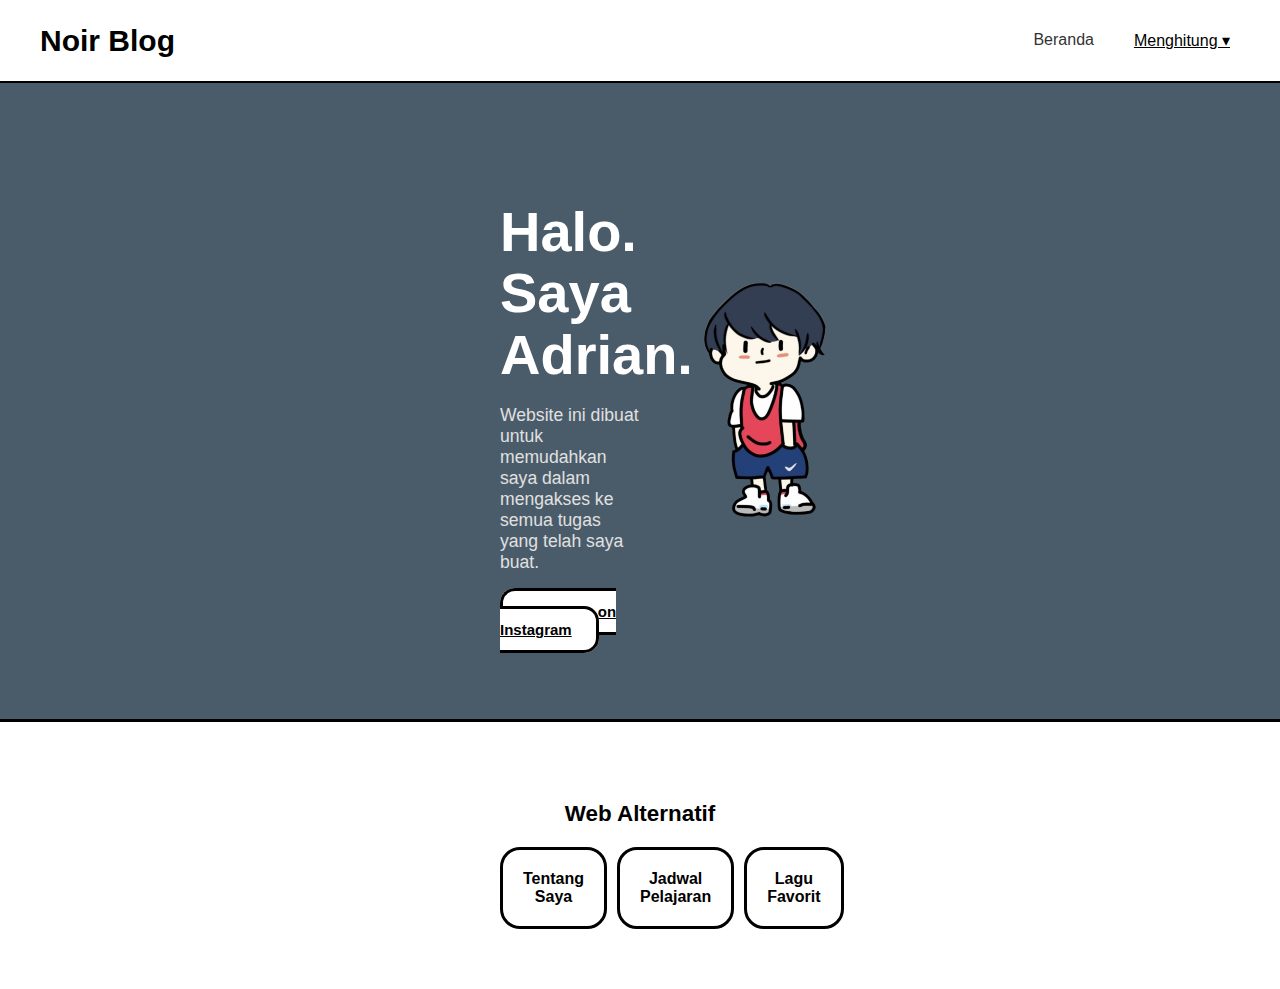
<file: index.html>
<!DOCTYPE html>
<html lang="en">
<head>
    <meta charset="UTF-8">
    <meta name="viewport" content="width=device-width, initial-scale=1.0">
    <title>Noir Blog</title>
    <link rel="stylesheet" href="NoirBlogStyle.css">
</head>
<body>
    <header>
        <nav class="navbar">
            <a class="logo">Noir Blog</a>
                <ul>
                    <li><a href="noir blog.html">Beranda</a></li>
                    <div class="dropdown">
                        <a href="#">Menghitung ▾</a>
                        <div class="dropdown-content">
                        <a href="luas persegi.html">Luas</a>
                        <a href="volume balok.html">Volume</a>
                </ul>
        </nav>
    </header>

    <!-- Introduce -->
    <section class="hero">
        <div class="text-content">
            <h1>Halo.<br>Saya Adrian.</h1>
            <p>Website ini dibuat untuk memudahkan saya dalam mengakses ke semua tugas yang telah saya buat.</p>
            <a href="https://www.instagram.com/itsnoir._?igsh=eWFxaTRmbWZxcGc4" class="btn-primary">Close me on Instagram</a> </button>
        </div>
        <div class="image-content">
            <img src="noiree.png" alt="Maskot Saya">
        </div>
    </section>

    <!-- links -->
    <section class="quick-links">
        <h2>Web Alternatif</h2>
            <div class="links">
                <a href="about adrian.html" class="link-box">Tentang Saya</a>
                <a href="jadwall.html" class="link-box">Jadwal Pelajaran</a>
                <a href="Flower - Johnny Stimson.html" class="link-box">Lagu Favorit</a>
            </div>
    </section>
</body>
</html>
</file>
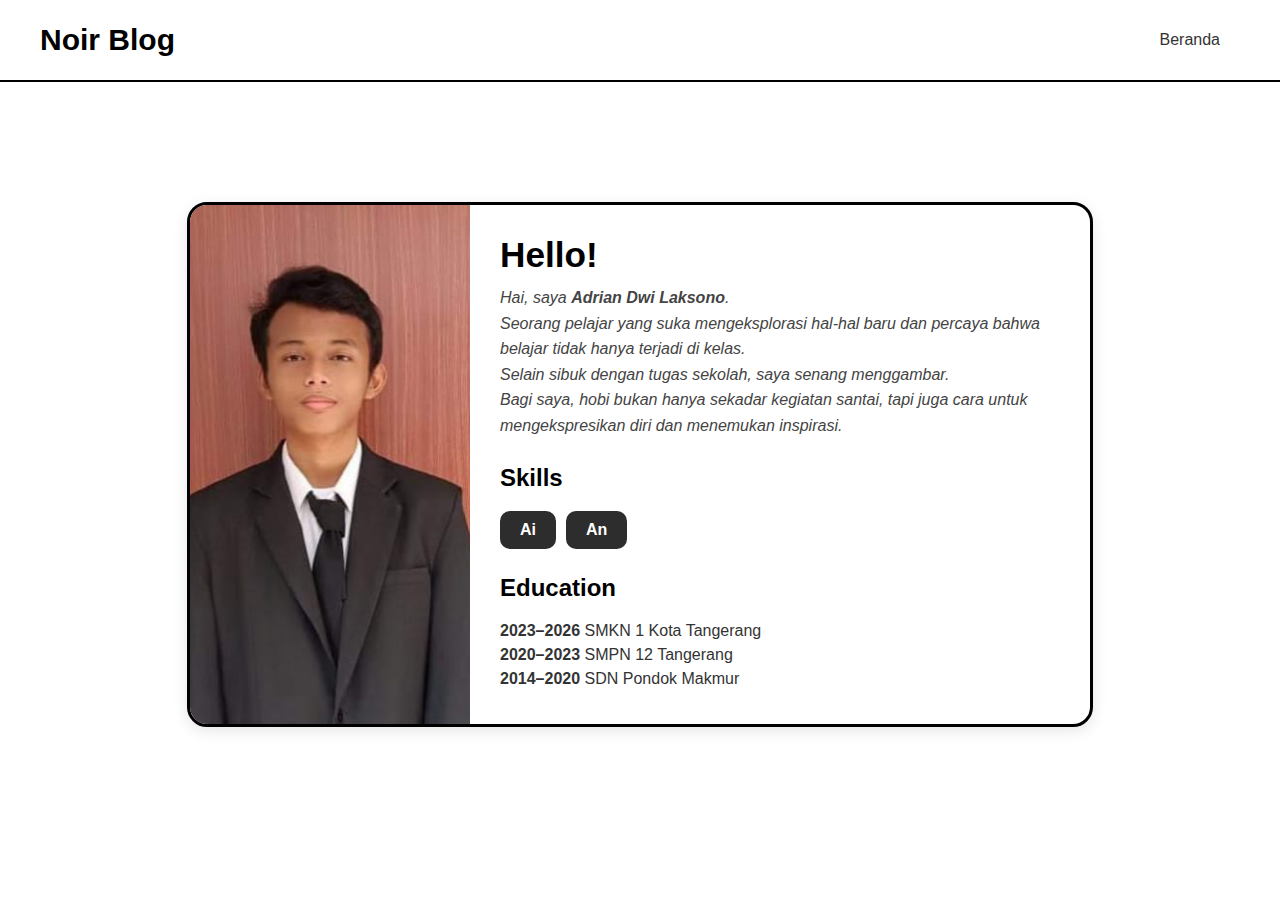
<file: about adrian.html>
<!DOCTYPE html>
<html lang="en">
<head>
    <meta charset="UTF-8">
    <meta name="viewport" content="width=device-width, initial-scale=1.0">
    <title>Noir Blog</title>
    <link rel="stylesheet" href="about me.css">
</head>
<body>
    <header>
        <nav class="navbar">
            <a class="logo">Noir Blog</a>
                <ul>
                    <li><a href="index.html">Beranda</a></li>
                </ul>
        </nav>
    </header>
    <sectiom>
        <div class="container">
            <!-- Foto Profil -->
            <div class="photo">
                <img src="fotonoir.jpg" alt="Foto Adrian" />
            </div>
            <!-- Konten -->
            <div class="content">
                <h1>Hello!</h1>
                    <p class="intro"> Hai, saya <b>Adrian Dwi Laksono</b>.<br>Seorang pelajar yang suka mengeksplorasi hal-hal baru dan percaya bahwa belajar tidak hanya terjadi di kelas.<br>Selain sibuk dengan tugas sekolah, saya senang menggambar.<br>Bagi saya, hobi bukan hanya sekadar kegiatan santai, tapi juga cara untuk mengekspresikan diri dan menemukan inspirasi.</p>
                <h2>Skills</h2>
                <div class="skills">
                    <div class="skill-box">Ai</div>
                    <div class="skill-box">An</div>
            </div>
                <h2>Education</h2>
            <div class="education">
                <p><span class="year">2023–2026</span> SMKN 1 Kota Tangerang</p>
                <p><span class="year">2020–2023</span> SMPN 12 Tangerang</p>
                <p><span class="year">2014–2020</span> SDN Pondok Makmur</p>
            </div>
        </div>
    </sectiom>
</body>

</html>
</file>
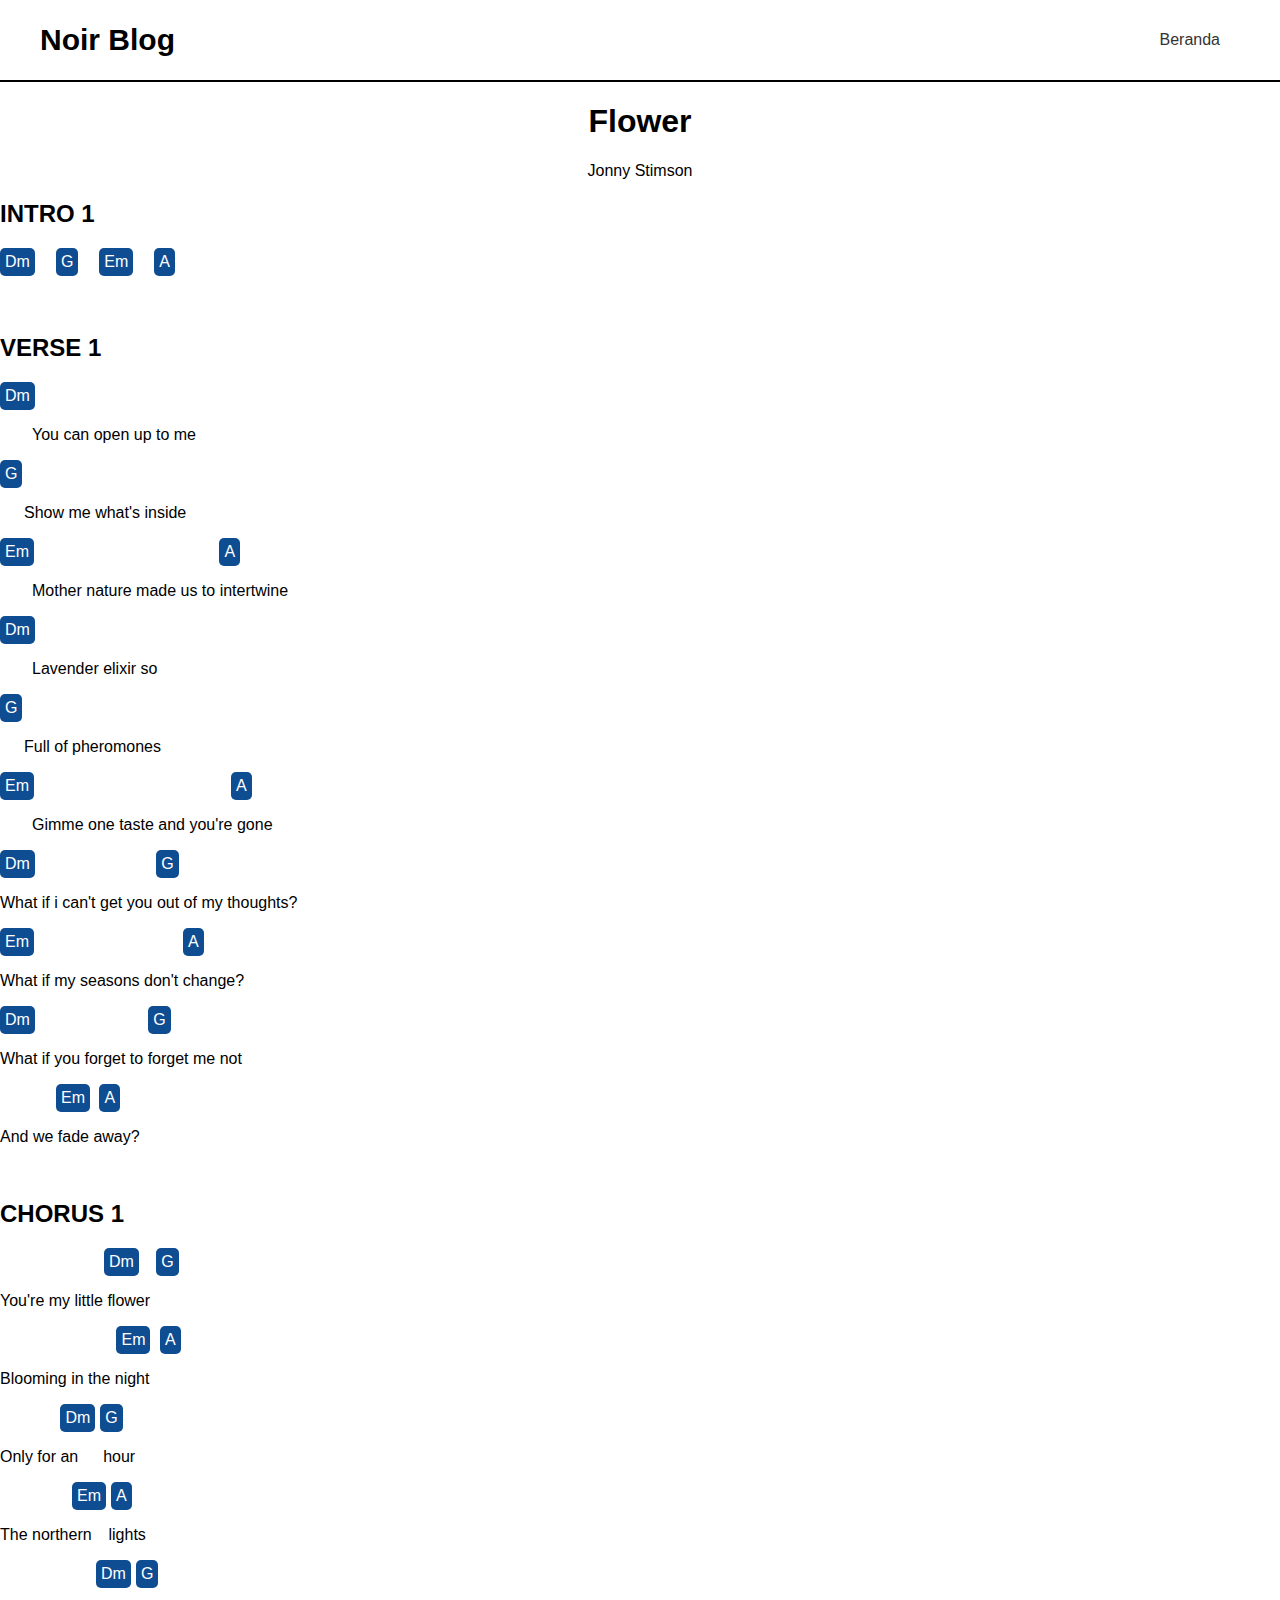
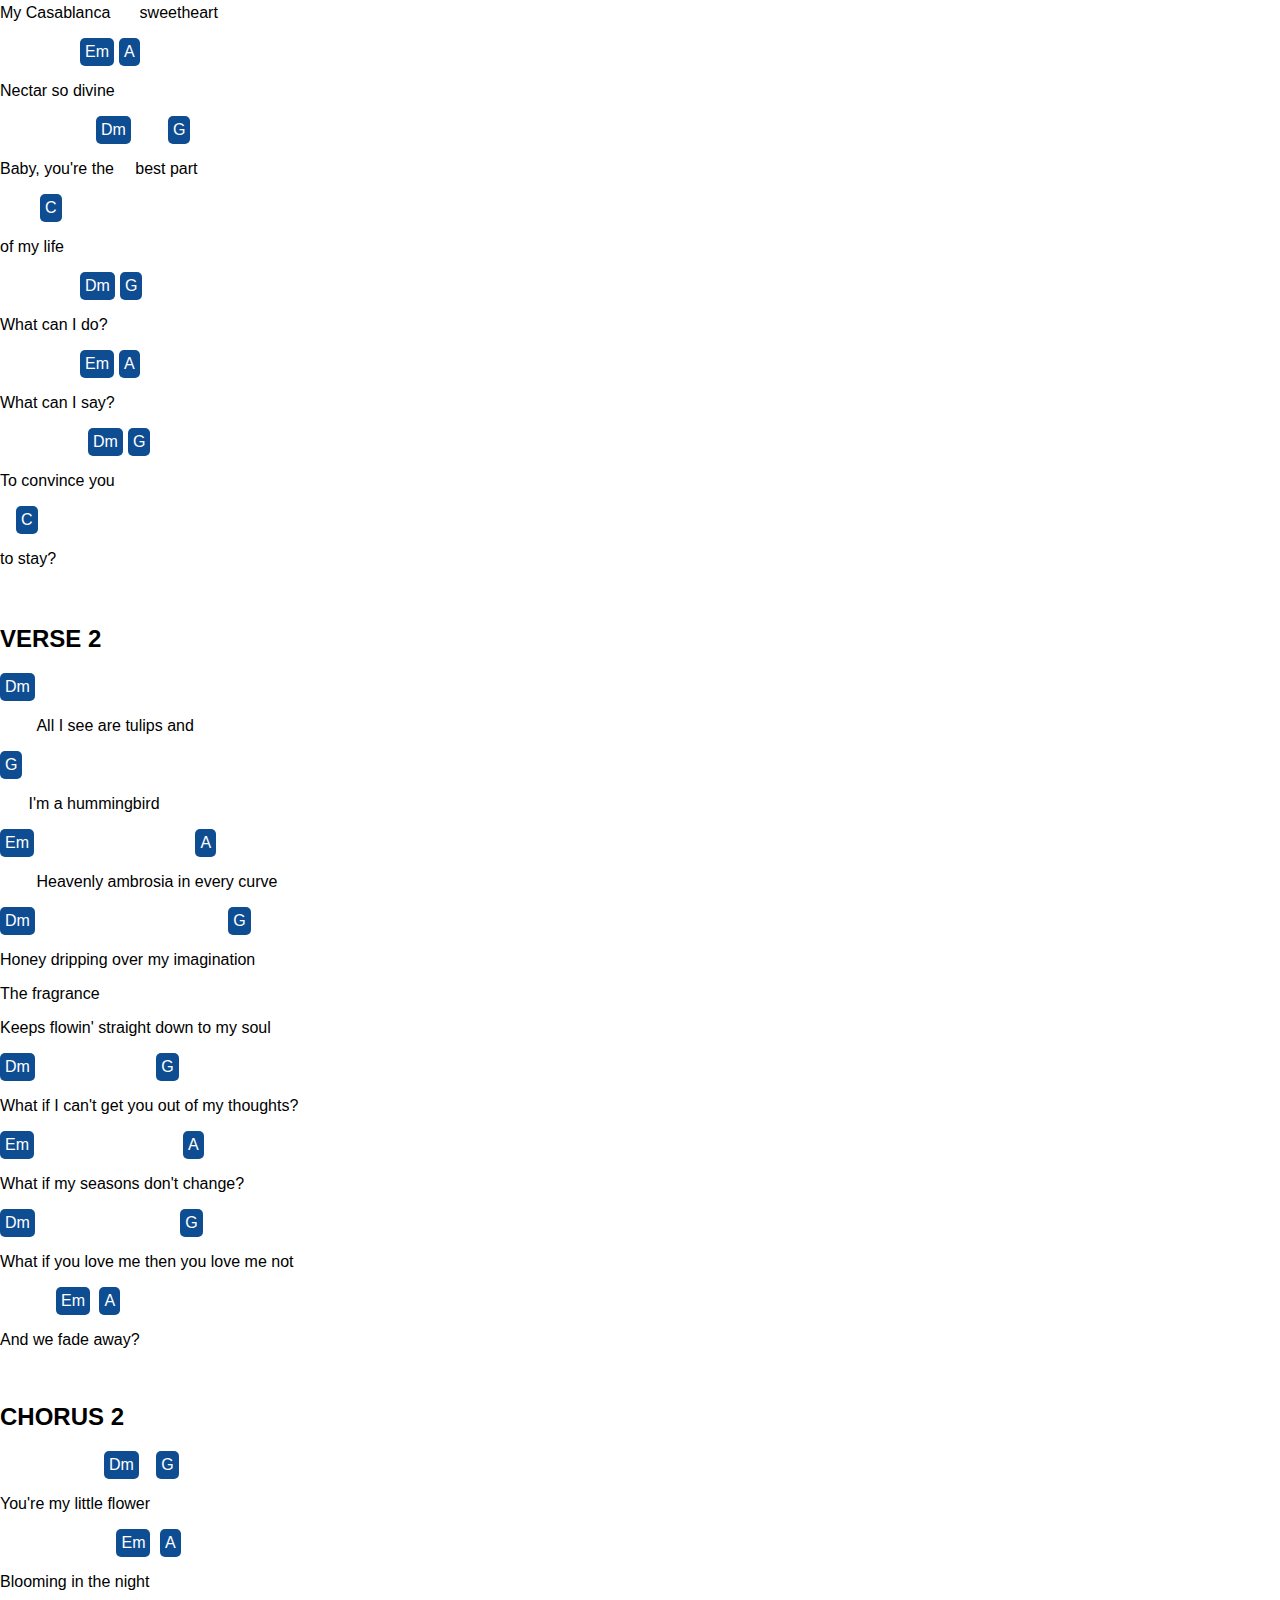
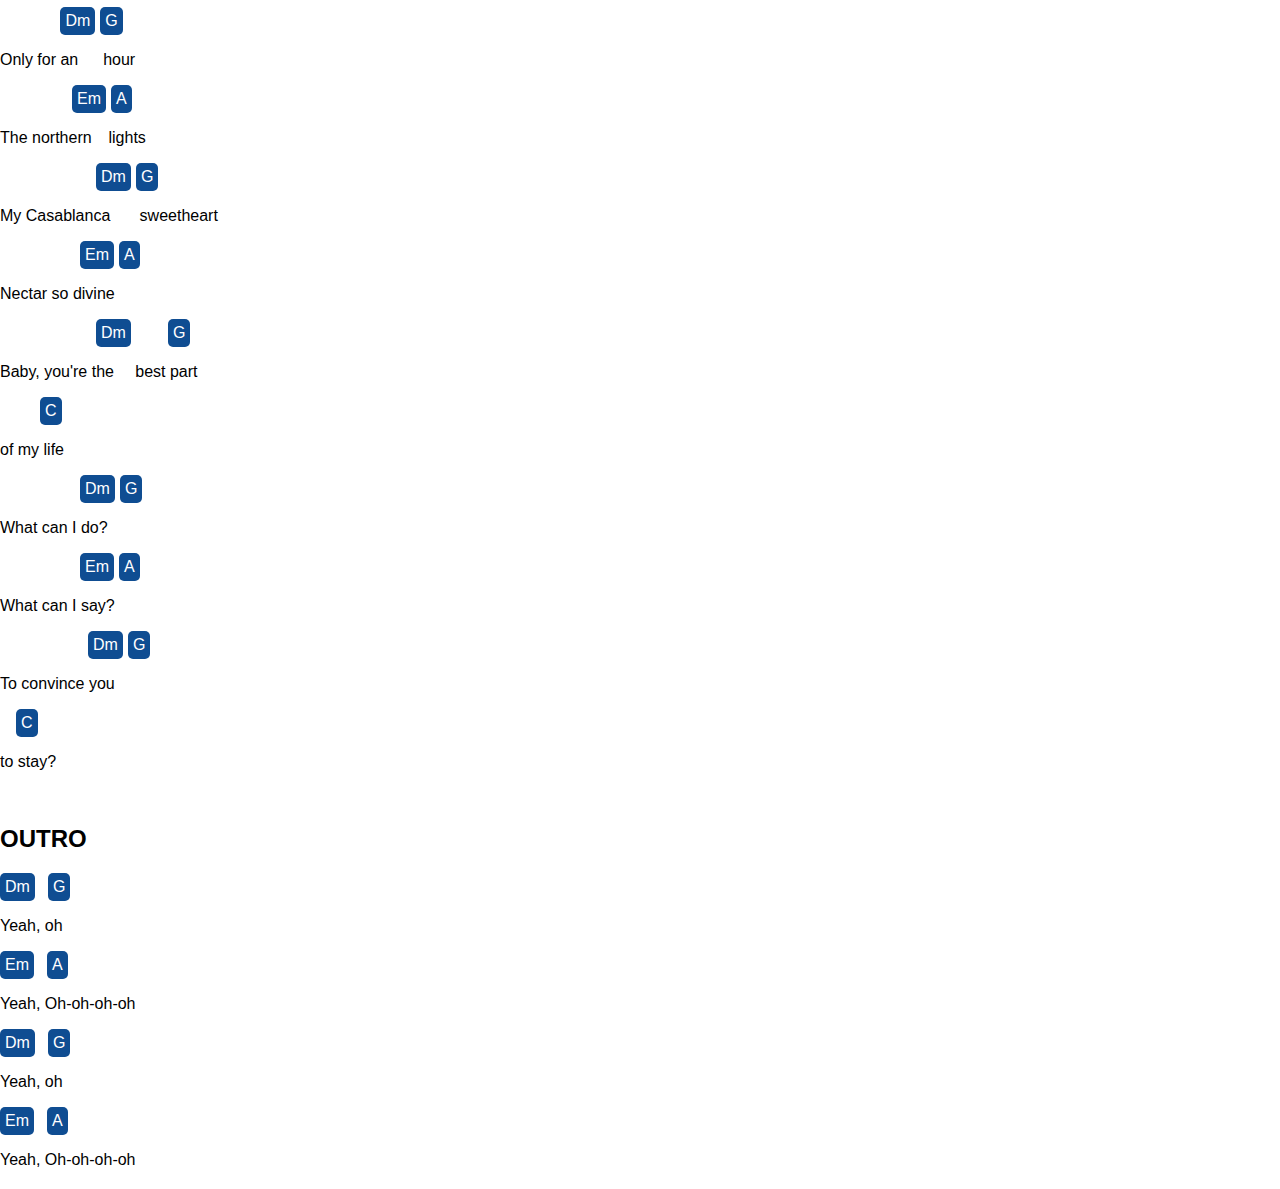
<file: Flower - Johnny Stimson.html>
<!DOCTYPE html>
<html lang="en">
<head>
    <meta charset="UTF-8">
    <meta name="viewport" content="width=device-width, initial-scale=1.0">
    <title>Song Lyrics</title>
    <link rel="stylesheet" href="lagu.css">
</head>
<body>
    <header>
        <nav class="navbar">
            <a class="logo">Noir Blog</a>
                <ul>
                    <li><a href="index.html">Beranda</a></li>
                </ul>
        </nav>
    </header>
    <section class="border">
    <div class="section"><h1><center>Flower</center></h1></div>
    <div class="section"><class="section"><p><center>Jonny Stimson</center><p></div>
    
    <div class="section">
        <span class="part"><h2>INTRO 1</h2></span>
        <div>
            <span class="chord">Dm</span>&ensp;&ensp;<span class="chord">G</span>&ensp;&ensp;<span class="chord">Em</span>&ensp;&ensp;<span class="chord">A</span>
           
        </div>
    </div>

    <br>
    <div class="section">
        <span class="part"><h2>VERSE 1</h2>

        <p><span class="chord">Dm</span></p>
        <p>&ensp;&ensp;&ensp;&ensp;You can open up to me</p>

        <p><span class="chord">G</span></p>
        <p>&ensp;&ensp;&ensp;Show me what's inside</p>

        <p><span class="chord">Em</span>&ensp;&ensp;&ensp;&ensp;&ensp;&ensp;&ensp;&ensp;&ensp;&ensp;&ensp;&ensp;&ensp;&ensp;&ensp;&ensp;&ensp;&ensp;&ensp;&ensp;&ensp;&ensp;&nbsp;<span class="chord">A</span></p>
        <p>&ensp;&ensp;&ensp;&ensp;Mother nature made us to intertwine</p>

        <p><span class="chord">Dm</span></p>
        <p>&ensp;&ensp;&ensp;&ensp;Lavender elixir so</p>

        <p><span class="chord">G</span></p>
        <p>&ensp;&ensp;&ensp;Full of pheromones</p>

        <p><span class="chord">Em</span>&ensp;&ensp;&ensp;&ensp;&ensp;&ensp;&ensp;&ensp;&ensp;&ensp;&ensp;&ensp;&ensp;&ensp;&ensp;&ensp;&ensp;&ensp;&ensp;&ensp;&ensp;&ensp;&ensp;&ensp;<span class="chord">A</span></p>
        <p>&ensp;&ensp;&ensp;&ensp;Gimme one taste and you're gone</p>

        <p><span class="chord">Dm</span>&ensp;&ensp;&ensp;&ensp;&ensp;&ensp;&ensp;&ensp;&ensp;&ensp;&ensp;&ensp;&ensp;&ensp;&nbsp;<span class="chord">G</span></p>
        <p>What if i can't get you out of my thoughts?</p>


        <p><span class="chord">Em</span>&ensp;&ensp;&ensp;&ensp;&ensp;&ensp;&ensp;&ensp;&ensp;&ensp;&ensp;&ensp;&ensp;&ensp;&ensp;&ensp;&ensp;&ensp;<span class="chord">A</span></p>
        <p>What if my seasons don't change?</p>

        <p><span class="chord">Dm</span>&ensp;&ensp;&ensp;&ensp;&ensp;&ensp;&ensp;&ensp;&ensp;&ensp;&ensp;&ensp;&ensp;&nbsp;<span class="chord">G</span></p>
        <p>What if you forget to forget me not</p>

        <p>&ensp;&ensp;&ensp;&ensp;&ensp;&ensp;&ensp;<span class="chord">Em</span>&nbsp;<span class="chord">A</span></p>
        <p>And we fade away?</p></span>
    </br>
    </div>

    <div class="section">
        <span class="part"><h2>CHORUS 1</h2>

        <p>&ensp;&ensp;&ensp;&ensp;&ensp;&ensp;&ensp;&ensp;&ensp;&ensp;&ensp;&ensp;&ensp;<span class="chord">Dm</span>&ensp;&nbsp;<span class="chord">G</span></p>
        <p>You're my little flower</p>

        <p>&ensp;&ensp;&ensp;&ensp;&ensp;&ensp;&ensp;&ensp;&ensp;&ensp;&ensp;&ensp;&ensp;&ensp;&nbsp;<span class="chord">Em</span>&nbsp;<span class="chord">A</span></p>
        <p>Blooming in the night</p>

        <p>&ensp;&ensp;&ensp;&ensp;&ensp;&ensp;&ensp;&nbsp;<span class="chord">Dm</span><span class="chord">G</span></p>
        <p>Only for an &ensp;&ensp; hour</p>

        <p>&ensp;&ensp;&ensp;&ensp;&ensp;&ensp;&ensp;&ensp;&ensp;<span class="chord">Em</span><span class="chord">A</span></p>
        <p>The northern &ensp; lights</p>

        <p>&ensp;&ensp;&ensp;&ensp;&ensp;&ensp;&ensp;&ensp;&ensp;&ensp;&ensp;&ensp;<span class="chord">Dm</span><span class="chord">G</span></p>
        <p>My Casablanca &ensp;&ensp;&nbsp; sweetheart</p>

        <p>&ensp;&ensp;&ensp;&ensp;&ensp;&ensp;&ensp;&ensp;&ensp;&ensp;<span class="chord">Em</span><span class="chord">A</span></p>
        <p>Nectar so divine</p>

        <p>&ensp;&ensp;&ensp;&ensp;&ensp;&ensp;&ensp;&ensp;&ensp;&ensp;&ensp;&ensp;<span class="chord">Dm</span>&ensp;&ensp;&ensp;&ensp;<span class="chord">G</span></p>
        <p>Baby, you're the &ensp;&nbsp; best part</p>

        <p>&ensp;&ensp;&ensp;&ensp;&ensp;<span class="chord">C</span></p>
        <p>of my life</p>

        <p>&ensp;&ensp;&ensp;&ensp;&ensp;&ensp;&ensp;&ensp;&ensp;&ensp;<span class="chord">Dm</span><span class="chord">G</span></p>
        <p>What can I do?</p>

        <p>&ensp;&ensp;&ensp;&ensp;&ensp;&ensp;&ensp;&ensp;&ensp;&ensp;<span class="chord">Em</span><span class="chord">A</span></p>
        <p>What can I say?</p>

        <p>&ensp;&ensp;&ensp;&ensp;&ensp;&ensp;&ensp;&ensp;&ensp;&ensp;&ensp;<span class="chord">Dm</span><span class="chord">G</span></p>
        <p>To convince you</p>

        <p>&ensp;&ensp;<span class="chord">C</span></p>
        <p>to stay?</p></span>

    </div>

    <br>
    <div class="section">
        <span class="part"><h2>VERSE 2</h2>

        <p><span class="chord">Dm</span></p>
        <p>&ensp;&ensp;&ensp;&ensp;&nbsp;All I see are tulips and</p>

        <p><span class="chord">G</span></p>
        <p>&ensp;&ensp;&ensp;&nbsp;I'm a hummingbird</p>

        <p><span class="chord">Em</span>&ensp;&ensp;&ensp;&ensp;&ensp;&ensp;&ensp;&ensp;&ensp;&ensp;&ensp;&ensp;&ensp;&ensp;&ensp;&ensp;&ensp;&ensp;&ensp;&nbsp;<span class="chord">A</span></p>
        <p>&ensp;&ensp;&ensp;&ensp;&nbsp;Heavenly ambrosia in every curve</p>

        <p><span class="chord">Dm</span>&ensp;&ensp;&ensp;&ensp;&ensp;&ensp;&ensp;&ensp;&ensp;&ensp;&ensp;&ensp;&ensp;&ensp;&ensp;&ensp;&ensp;&ensp;&ensp;&ensp;&ensp;&ensp;&ensp;&nbsp;<span class="chord">G</span></p>
        <p>Honey dripping over my imagination</p>

        <p></p>
        <p>The fragrance</p>

        <p></p>
        <p>Keeps flowin' straight down to my soul</p>

        <p><span class="chord">Dm</span>&ensp;&ensp;&ensp;&ensp;&ensp;&ensp;&ensp;&ensp;&ensp;&ensp;&ensp;&ensp;&ensp;&ensp;&nbsp;<span class="chord">G</span></p>
        <p>What if I can't get you out of my thoughts?</p>

        <p><span class="chord">Em</span>&ensp;&ensp;&ensp;&ensp;&ensp;&ensp;&ensp;&ensp;&ensp;&ensp;&ensp;&ensp;&ensp;&ensp;&ensp;&ensp;&ensp;&ensp;<span class="chord">A</span></p>
        <p>What if my seasons don't change?</p>

        <p><span class="chord">Dm</span>&ensp;&ensp;&ensp;&ensp;&ensp;&ensp;&ensp;&ensp;&ensp;&ensp;&ensp;&ensp;&ensp;&ensp;&ensp;&ensp;&ensp;&nbsp;<span class="chord">G</span></p>
        <p>What if you love me then you love me not</p>

        <p>&ensp;&ensp;&ensp;&ensp;&ensp;&ensp;&ensp;<span class="chord">Em</span>&nbsp;<span class="chord">A</span></p>
        <p>And we fade away?</p></span>

  </br>
  </div>

<div class="section">
        <span class="part"><h2>CHORUS 2</h2>

        <p>&ensp;&ensp;&ensp;&ensp;&ensp;&ensp;&ensp;&ensp;&ensp;&ensp;&ensp;&ensp;&ensp;<span class="chord">Dm</span>&ensp;&nbsp;<span class="chord">G</span></p>
        <p>You're my little flower</p>

        <p>&ensp;&ensp;&ensp;&ensp;&ensp;&ensp;&ensp;&ensp;&ensp;&ensp;&ensp;&ensp;&ensp;&ensp;&nbsp;<span class="chord">Em</span>&nbsp;<span class="chord">A</span></p>
        <p>Blooming in the night</p>

        <p>&ensp;&ensp;&ensp;&ensp;&ensp;&ensp;&ensp;&nbsp;<span class="chord">Dm</span><span class="chord">G</span></p>
        <p>Only for an &ensp;&ensp; hour</p>

        <p>&ensp;&ensp;&ensp;&ensp;&ensp;&ensp;&ensp;&ensp;&ensp;<span class="chord">Em</span><span class="chord">A</span></p>
        <p>The northern &ensp; lights</p>

        <p>&ensp;&ensp;&ensp;&ensp;&ensp;&ensp;&ensp;&ensp;&ensp;&ensp;&ensp;&ensp;<span class="chord">Dm</span><span class="chord">G</span></p>
        <p>My Casablanca &ensp;&ensp;&nbsp; sweetheart</p>

        <p>&ensp;&ensp;&ensp;&ensp;&ensp;&ensp;&ensp;&ensp;&ensp;&ensp;<span class="chord">Em</span><span class="chord">A</span></p>
        <p>Nectar so divine</p>

        <p>&ensp;&ensp;&ensp;&ensp;&ensp;&ensp;&ensp;&ensp;&ensp;&ensp;&ensp;&ensp;<span class="chord">Dm</span>&ensp;&ensp;&ensp;&ensp;<span class="chord">G</span></p>
        <p>Baby, you're the &ensp;&nbsp; best part</p>

        <p>&ensp;&ensp;&ensp;&ensp;&ensp;<span class="chord">C</span></p>
        <p>of my life</p>

        <p>&ensp;&ensp;&ensp;&ensp;&ensp;&ensp;&ensp;&ensp;&ensp;&ensp;<span class="chord">Dm</span><span class="chord">G</span></p>
        <p>What can I do?</p>

        <p>&ensp;&ensp;&ensp;&ensp;&ensp;&ensp;&ensp;&ensp;&ensp;&ensp;<span class="chord">Em</span><span class="chord">A</span></p>
        <p>What can I say?</p>

        <p>&ensp;&ensp;&ensp;&ensp;&ensp;&ensp;&ensp;&ensp;&ensp;&ensp;&ensp;<span class="chord">Dm</span><span class="chord">G</span></p>
        <p>To convince you</p>

        <p>&ensp;&ensp;<span class="chord">C</span></p>
        <p>to stay?</p></span>

    <br>
    <div class="section">
        <span class="part"><h2>OUTRO</h2>

        <p><span class="chord">Dm</span>&ensp;<span class="chord">G</span></p>
        <p>Yeah, oh</p>

        <p><span class="chord">Em</span>&ensp;<span class="chord">A</span></p>
        <p>Yeah, Oh-oh-oh-oh</p>

        <p><span class="chord">Dm</span>&ensp;<span class="chord">G</span></p>
        <p>Yeah, oh</p>

        <p><span class="chord">Em</span>&ensp;<span class="chord">A</span></p>
        <p>Yeah, Oh-oh-oh-oh</p></span>
    </div>
    </section>
</body>

</html>
</file>
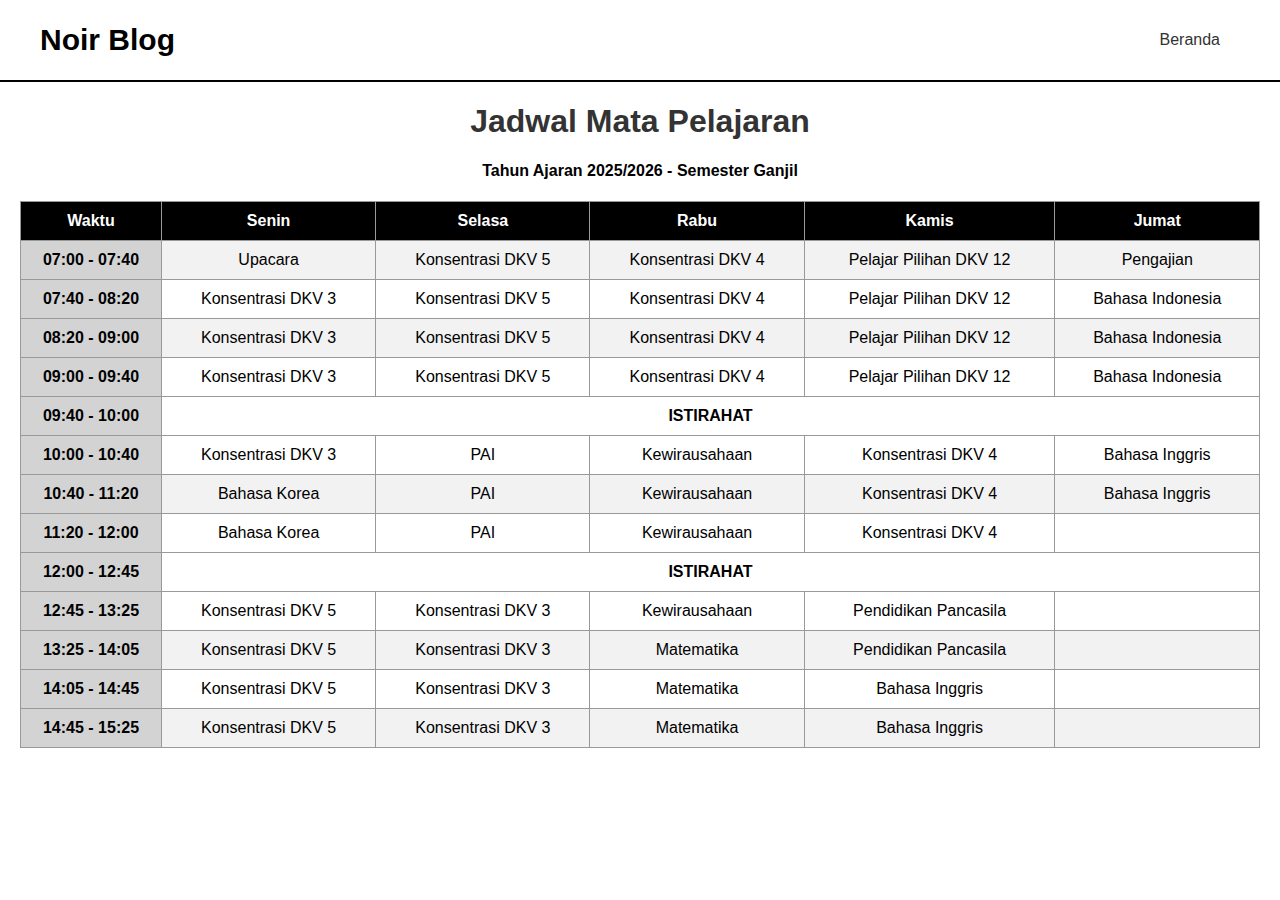
<file: jadwall.html>
<!DOCTYPE html>
<html lang="id">
<head>
    <meta charset="UTF-8" />
    <meta name="viewport" content="width=device-width, initial-scale=1" />
    <title>Jadwal Mata Pelajaran</title>
    <link rel="stylesheet" href="jadwall.css">
</head>
<body>
    <header>
        <nav class="navbar">
            <a class="logo">Noir Blog</a>
                <ul>
                    <li><a href="index.html">Beranda</a></li>
                </ul>
        </nav>
    </header>

    <section>
    <h1>Jadwal Mata Pelajaran</h1>
    <h4>Tahun Ajaran 2025/2026 - Semester Ganjil</h4>

    <table>
        <head>
            <tr>
                <th>Waktu</th>
                <th>Senin</th>
                <th>Selasa</th>
                <th>Rabu</th>
                <th>Kamis</th>
                <th>Jumat</th>
            </tr>
        </head>
        <section>
            <tr>
                <td class="time">07:00 - 07:40</td>
                <td>Upacara</td>
                <td>Konsentrasi DKV 5</td>
                <td>Konsentrasi DKV 4</td>
                <td>Pelajar Pilihan DKV 12</td>
                <td>Pengajian</td>
            </tr>
            <tr>
                <td class="time">07:40 - 08:20</td>
                <td>Konsentrasi DKV 3</td>
                <td>Konsentrasi DKV 5</td>
                <td>Konsentrasi DKV 4</td>
                <td>Pelajar Pilihan DKV 12</td>
                <td>Bahasa Indonesia</td>
            </tr>
            <tr>
                <td class="time">08:20 - 09:00</td>
                <td>Konsentrasi DKV 3</td>
                <td>Konsentrasi DKV 5</td>
                <td>Konsentrasi DKV 4</td>
                <td>Pelajar Pilihan DKV 12</td>
                <td>Bahasa Indonesia</td>
            </tr>
            <tr>
                <td class="time">09:00 - 09:40</td>
                <td>Konsentrasi DKV 3</td>
                <td>Konsentrasi DKV 5</td>
                <td>Konsentrasi DKV 4</td>
                <td>Pelajar Pilihan DKV 12</td>
                <td>Bahasa Indonesia</td>
            </tr>
            <tr>
                <td class="time">09:40 - 10:00</td>
                <td class="break" colspan="5">ISTIRAHAT</td>
            </tr>
            <tr>
                <td class="time">10:00 - 10:40</td>
                <td>Konsentrasi DKV 3</td>
                <td>PAI</td>
                <td>Kewirausahaan</td>
                <td>Konsentrasi DKV 4</td>
                <td>Bahasa Inggris</td>
            </tr>
            <tr>
                <td class="time">10:40 - 11:20</td>
                <td>Bahasa Korea</td>
                <td>PAI</td>
                <td>Kewirausahaan</td>
                <td>Konsentrasi DKV 4</td>
                <td>Bahasa Inggris</td>
            </tr>
            <tr>
                <td class="time">11:20 - 12:00</td>
                <td>Bahasa Korea</td>
                <td>PAI</td>
                <td>Kewirausahaan</td>
                <td>Konsentrasi DKV 4</td>
                <td></td>
            </tr>
            <tr>
                <td class="time">12:00 - 12:45</td>
                <td class="break" colspan="5">ISTIRAHAT</td>
            </tr>
            <tr>
                <td class="time">12:45 - 13:25</td>
                <td>Konsentrasi DKV 5</td>
                <td>Konsentrasi DKV 3</td>
                <td>Kewirausahaan</td>
                <td>Pendidikan Pancasila</td>
                <td></td>
            </tr>
            <tr>
                <td class="time">13:25 - 14:05</td>
                <td>Konsentrasi DKV 5</td>
                <td>Konsentrasi DKV 3</td>
                <td>Matematika</td>
                <td>Pendidikan Pancasila</td>
                <td></td>
            </tr>
            <tr>
                <td class="time">14:05 - 14:45</td>
                <td>Konsentrasi DKV 5</td>
                <td>Konsentrasi DKV 3</td>
                <td>Matematika</td>
                <td>Bahasa Inggris</td>
                <td></td>
            </tr>
            <tr>
                <td class="time">14:45 - 15:25</td>
                <td>Konsentrasi DKV 5</td>
                <td>Konsentrasi DKV 3</td>
                <td>Matematika</td>
                <td>Bahasa Inggris</td>
                <td></td>
            </tr>
        </tbody>
    </table>
    </section>
</body>

</html>
</file>
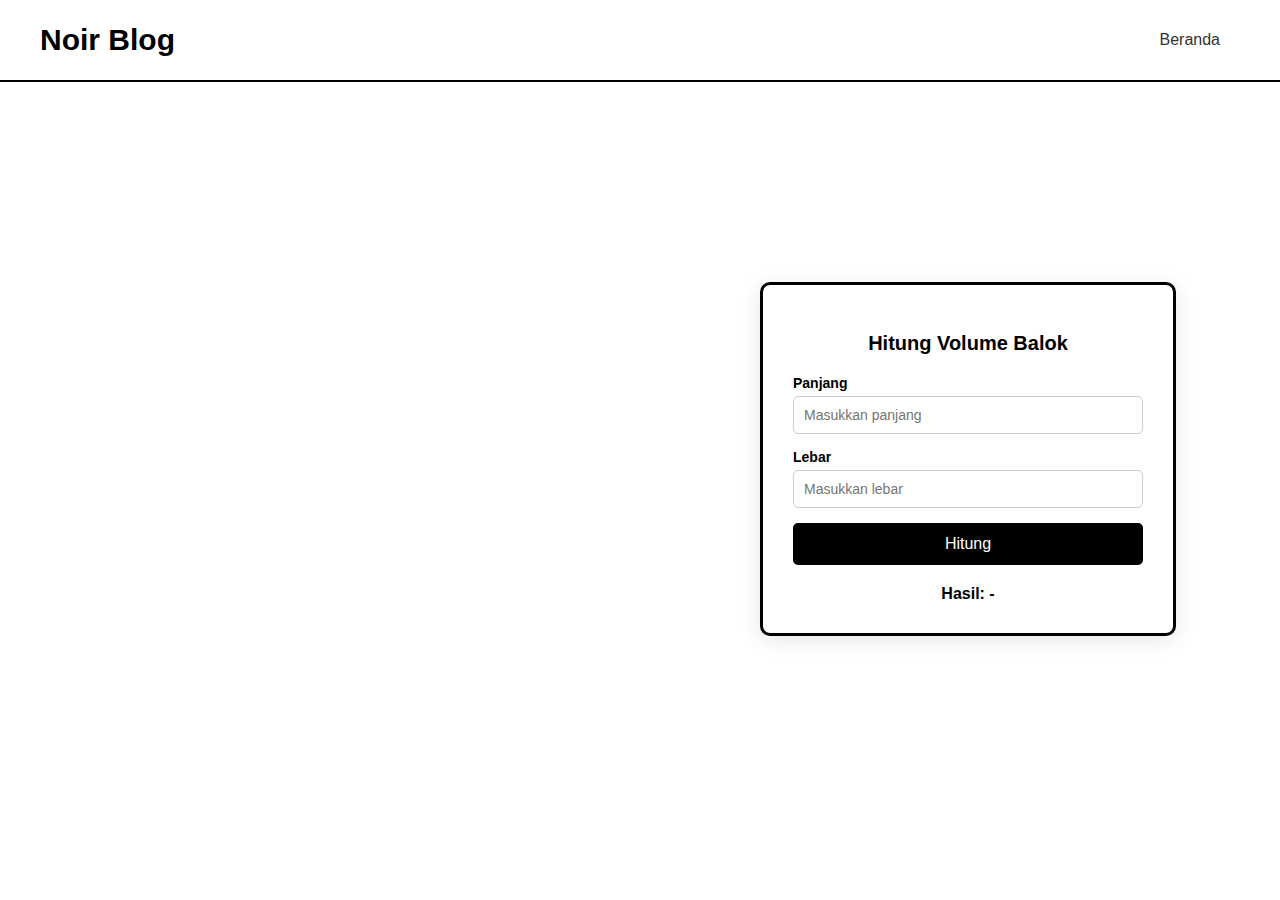
<file: luas persegi.html>
<!DOCTYPE html>
<html lang="id">
<head>
  <meta charset="UTF-8">
  <meta name="viewport" content="width=device-width, initial-scale=1.0">
  <title>Hitung Luas Persegi</title>
  <style>
    body {
    margin: 0;
    font-family: Arial, sans-serif;
    }

/* Container navbar */
.navbar {
    display: flex;
    justify-content: space-between;
    align-items: center;
    padding: 15px 40px;
    background: white;
    border-bottom: 2px solid black;
}

/* Logo kiri */
.navbar .logo {
    font-size: 30px;
    font-weight: bold;
    color: black;
    text-decoration: none;
}

/* Menu navigasi */
.navbar ul {
    list-style: none;
    display: flex;
    gap: 30px;
    margin-right: 10px;
    padding: 0;
}

.navbar ul li a {
    text-decoration: none;
    color: #333;
    font-size: 16px;
    transition: color 0.3s;
    padding: 10px;
}

.navbar ul li a:hover {
    background-color: black;
    color: white;
    padding: 10px;
    border-radius: 10px;
    transition: all 0.2s ease;
}

    .card {
      background: white;
      padding: 30px;
      margin-left: 760px;
      margin-right: 760px;
      margin-top: 200px;
      border-radius: 10px;
      box-shadow: 0px 4px 20px rgba(0,0,0,0.1);
      border: 3px solid #000;
      width: 350px;
      text-align: center;
    }

    h2 {
      margin-bottom: 20px;
      font-size: 20px;
    }

    .form-group {
      margin-bottom: 15px;
      text-align: left;
    }

    .form-group label {
      display: block;
      margin-bottom: 5px;
      font-size: 14px;
      font-weight: bold;
    }

    .form-group input {
      width: 100%;
      padding: 10px;
      font-size: 14px;
      border: 1px solid #ccc;
      border-radius: 5px;
      box-sizing: border-box;
    }

    button {
      width: 100%;
      padding: 12px;
      background-color: black;
      color: white;
      font-size: 16px;
      border: none;
      border-radius: 5px;
      cursor: pointer;
    }

    button:hover {
      background-color: #333;
    }

    .result {
      margin-top: 20px;
      font-size: 16px;
      font-weight: bold;
    }
  </style>
</head>
<body>
          <nav class="navbar">
            <a class="logo">Noir Blog</a>
                <ul>
                    <li><a href="noir blog.html">Beranda</a></li>
                </ul>
        </nav>
  <div class="card">
    <h2>Hitung Volume Balok</h2>
    <div class="form-group">
      <label for="panjang">Panjang</label>
      <input type="number" id="panjang" placeholder="Masukkan panjang">
    </div>
    <div class="form-group">
      <label for="lebar">Lebar</label>
      <input type="number" id="lebar" placeholder="Masukkan lebar">
    </div>
    <button onclick="hitungLuas()">Hitung</button>
    <div class="result" id="hasil">Hasil: -</div>
  </div>

  <script>
    function hitungLuas() {
      // Ambil nilai input
      let panjang = parseFloat(document.getElementById("panjang").value);
      let lebar = parseFloat(document.getElementById("lebar").value);

      // Validasi
      if (isNaN(panjang) || isNaN(lebar)) {
        document.getElementById("hasil").innerText = "Hasil: Masukkan semua nilai!";
        return;
      }

      // Hitung Luas
      let luas = panjang * lebar;

      // Tampilkan hasil
      document.getElementById("hasil").innerText = "Hasil: " + luas;
    }
  </script>

</body>
</html>
</file>
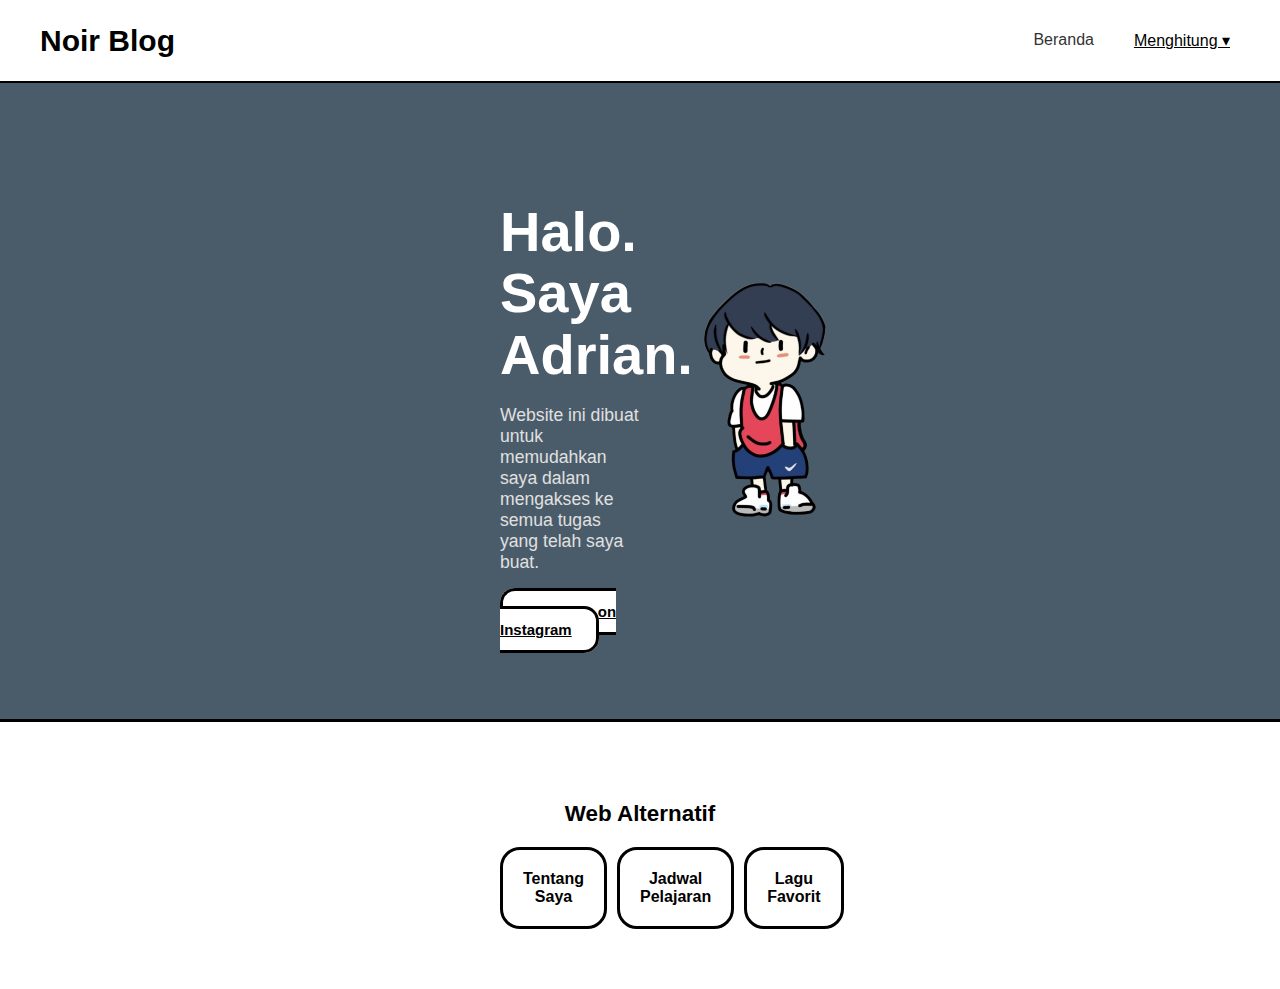
<file: noir blog.html>
<!DOCTYPE html>
<html lang="en">
<head>
    <meta charset="UTF-8">
    <meta name="viewport" content="width=device-width, initial-scale=1.0">
    <title>Noir Blog</title>
    <link rel="stylesheet" href="NoirBlogStyle.css">
</head>
<body>
    <header>
        <nav class="navbar">
            <a class="logo">Noir Blog</a>
                <ul>
                    <li><a href="noir blog.html">Beranda</a></li>
                    <div class="dropdown">
                        <a href="#">Menghitung ▾</a>
                        <div class="dropdown-content">
                        <a href="luas persegi.html">Luas</a>
                        <a href="volume balok.html">Volume</a>
                </ul>
        </nav>
    </header>

    <!-- Introduce -->
    <section class="hero">
        <div class="text-content">
            <h1>Halo.<br>Saya Adrian.</h1>
            <p>Website ini dibuat untuk memudahkan saya dalam mengakses ke semua tugas yang telah saya buat.</p>
            <a href="https://www.instagram.com/itsnoir._?igsh=eWFxaTRmbWZxcGc4" class="btn-primary">Close me on Instagram</a> </button>
        </div>
        <div class="image-content">
            <img src="noiree.png" alt="Maskot Saya">
        </div>
    </section>

    <!-- links -->
    <section class="quick-links">
        <h2>Web Alternatif</h2>
            <div class="links">
                <a href="about adrian.html" class="link-box">Tentang Saya</a>
                <a href="jadwall.html" class="link-box">Jadwal Pelajaran</a>
                <a href="Flower - Johnny Stimson.html" class="link-box">Lagu Favorit</a>
            </div>
    </section>
</body>
</html>
</file>
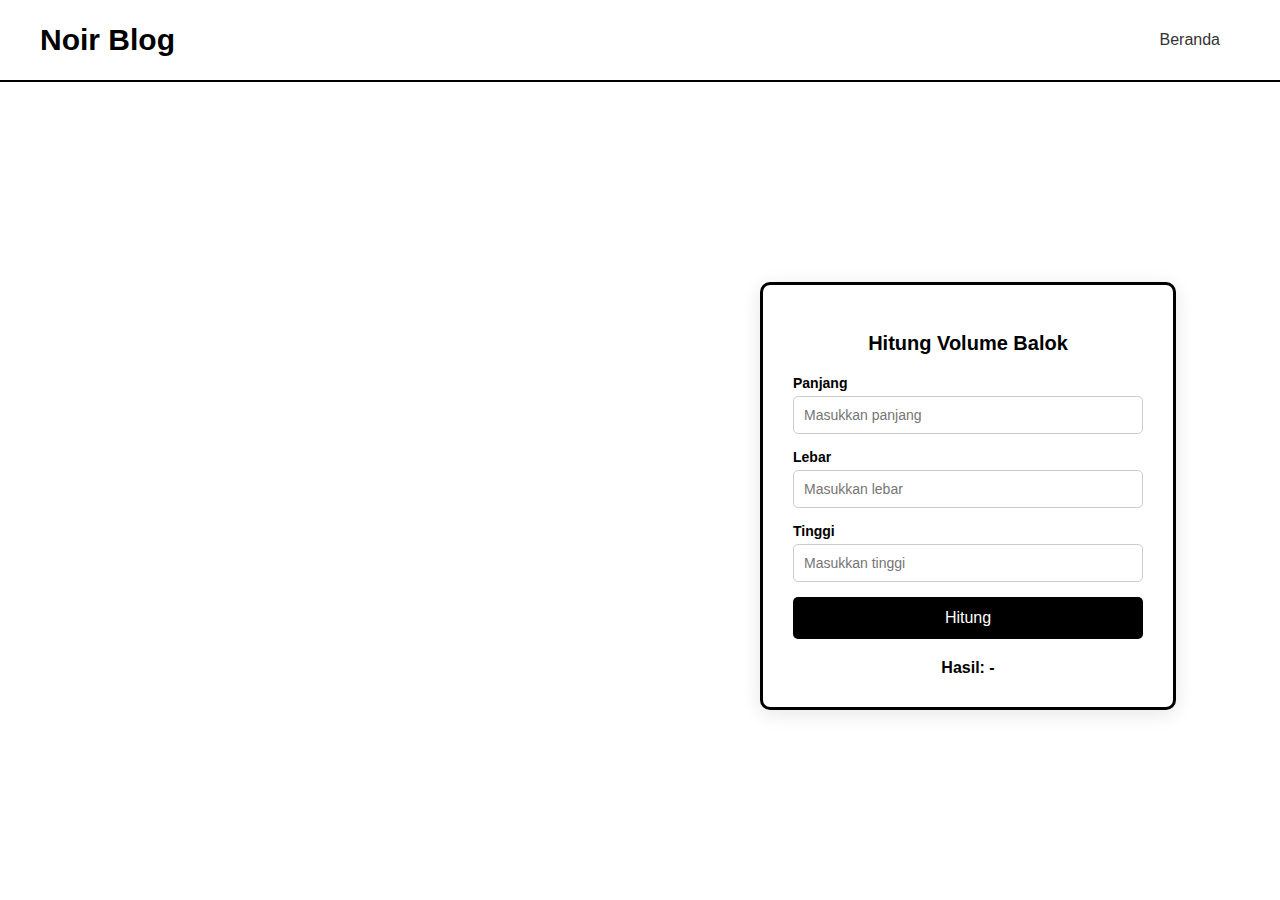
<file: volume balok.html>
<!DOCTYPE html>
<html lang="id">
<head>
  <meta charset="UTF-8">
  <meta name="viewport" content="width=device-width, initial-scale=1.0">
  <title>Hitung Volume Balok</title>
  <style>
    body {
    margin: 0;
    font-family: Arial, sans-serif;
    }

/* Container navbar */
.navbar {
    display: flex;
    justify-content: space-between;
    align-items: center;
    padding: 15px 40px;
    background: white;
    border-bottom: 2px solid black;
}

/* Logo kiri */
.navbar .logo {
    font-size: 30px;
    font-weight: bold;
    color: black;
    text-decoration: none;
}

/* Menu navigasi */
.navbar ul {
    list-style: none;
    display: flex;
    gap: 30px;
    margin-right: 10px;
    padding: 0;
}

.navbar ul li a {
    text-decoration: none;
    color: #333;
    font-size: 16px;
    transition: color 0.3s;
    padding: 10px;
}

.navbar ul li a:hover {
    background-color: black;
    color: white;
    padding: 10px;
    border-radius: 10px;
    transition: all 0.2s ease;
}

    .card {
      background: white;
      padding: 30px;
      margin-left: 760px;
      margin-right: 760px;
      margin-top: 200px;
      border-radius: 10px;
      box-shadow: 0px 4px 20px rgba(0,0,0,0.1);
      border: 3px solid #000;
      width: 350px;
      text-align: center;
    }

    h2 {
      margin-bottom: 20px;
      font-size: 20px;
    }

    .form-group {
      margin-bottom: 15px;
      text-align: left;
    }

    .form-group label {
      display: block;
      margin-bottom: 5px;
      font-size: 14px;
      font-weight: bold;
    }

    .form-group input {
      width: 100%;
      padding: 10px;
      font-size: 14px;
      border: 1px solid #ccc;
      border-radius: 5px;
      box-sizing: border-box;
    }

    button {
      width: 100%;
      padding: 12px;
      background-color: black;
      color: white;
      font-size: 16px;
      border: none;
      border-radius: 5px;
      cursor: pointer;
    }

    button:hover {
      background-color: #333;
    }

    .result {
      margin-top: 20px;
      font-size: 16px;
      font-weight: bold;
    }
  </style>
</head>
<body>
          <nav class="navbar">
            <a class="logo">Noir Blog</a>
                <ul>
                    <li><a href="noir blog.html">Beranda</a></li>
                </ul>
        </nav>
  <div class="card">
    <h2>Hitung Volume Balok</h2>
    <div class="form-group">
      <label for="panjang">Panjang</label>
      <input type="number" id="panjang" placeholder="Masukkan panjang">
    </div>
    <div class="form-group">
      <label for="lebar">Lebar</label>
      <input type="number" id="lebar" placeholder="Masukkan lebar">
    </div>
    <div class="form-group">
      <label for="tinggi">Tinggi</label>
      <input type="number" id="tinggi" placeholder="Masukkan tinggi">
    </div>
    <button onclick="hitungVolume()">Hitung</button>
    <div class="result" id="hasil">Hasil: -</div>
  </div>

  <script>
    function hitungVolume() {
      // Ambil nilai input
      let panjang = parseFloat(document.getElementById("panjang").value);
      let lebar = parseFloat(document.getElementById("lebar").value);
      let tinggi = parseFloat(document.getElementById("tinggi").value);

      // Validasi
      if (isNaN(panjang) || isNaN(lebar) || isNaN(tinggi)) {
        document.getElementById("hasil").innerText = "Hasil: Masukkan semua nilai!";
        return;
      }

      // Hitung volume
      let volume = panjang * lebar * tinggi;

      // Tampilkan hasil
      document.getElementById("hasil").innerText = "Hasil: " + volume;
    }
  </script>

</body>
</html>
</file>
<file: NoirBlogStyle.css>
body {
    margin: 0;
    font-family: Arial, sans-serif;
}

/* Container navbar */
.navbar {
    display: flex;
    justify-content: space-between;
    align-items: center;
    padding: 15px 40px;
    background: white;
    border-bottom: 2px solid black;
}

/* Logo kiri */
.navbar .logo {
    font-size: 30px;
    font-weight: bold;
    color: black;
    text-decoration: none;
}

/* Menu navigasi */
.navbar ul {
    list-style: none;
    display: flex;
    gap: 30px;
    margin-right: 10px;
    padding: 0;
}

.navbar ul li a {
    text-decoration: none;
    color: #333;
    font-size: 16px;
    transition: color 0.3s;
    padding: 10px;
}

.navbar ul li a:hover {
    background-color: black;
    color: white;
    padding: 10px;
    border-radius: 10px;
    transition: all 0.2s ease;
}

    /* Dropdown */
    .dropdown {
      position: relative;
      display: inline-block;
    }

    .dropdown-content {
      display: none;
      position: absolute;
      top: 100%;
      left: 0;
      background-color: white;
      min-width: 160px;
      box-shadow: 0 4px 8px rgba(0,0,0,0.1);
      z-index: 1;
      border-radius: 8px;
    }

    .dropdown-content a {
      color: black;
      padding: 10px 15px;
      text-decoration: none;
      display: block;
      border-radius: 6px;
    }

    .dropdown-content a:hover {
      background-color: #f0f0f0;
    }

    .dropdown:hover .dropdown-content {
      display: block;
    }

/* === Base Style === */
body {
     margin: 0;
     font-family: 'Poppins', sans-serif;
     background-color: #fff;
     color: #000;
}

a {
    color: #000;
    text-decoration: underline;
}

/* === Introduce === */
.hero {
    display: flex;
    justify-content: space-between;
    align-items: center;
    padding: 80px 500px;
    border-bottom: 3px solid #000;
    background-color: #4a5c6a;
}

.text-content {
    max-width: 50%;
}

.text-content h1 {
    font-size: 3.5rem;
    line-height: 1.1;
    font-weight: 800;
    margin-bottom: 20px;
    color: white;
}

.text-content p {
    font-size: 1.1rem;
    margin-bottom: 30px;
    color: #e0e0e0;
}

.btn-primary {
    background-color: #fff;
    border: 3px solid #000;
    border-radius: 15px;
    padding: 12px 24px;
    font-weight: 700;
    font-size: 15px;
    cursor: pointer;
    transition: all 0.2s ease;
}

.btn-primary:hover {
    background-color: #000;
    color: #fff;
}

.image-content img {
    width: 250px;
    height: auto;

}

/* === Link === */
.quick-links {
    padding: 60px 500px;
}

.quick-links h2 {
    font-size: 1.4rem;
    font-weight: 700;
    margin-bottom: 20px;
    text-align: center;
}

.links {
    display: flex;
    gap: 10px;
}

.link-box {
    flex: 1;
    background-color: white;
    border: 3px solid #000;
    border-radius: 20px;
    padding: 20px;
    text-align: center;
    font-weight: 600;
    text-decoration: none;
    color: black;
    display: flex;
    justify-content: center;
    align-items: center;
    transition: all 0.2s ease;
}

.link-box:hover {
    background-color: #000;
    color: #fff;
}

.menu {
    width: max-content;
}

.menu p {
    background-color: white;
    display: flex;
    width: 100px;
    padding: 10px;
    font-size: 25px;
    gap: 10px;
    box-sizing: border-box;
}

.menu p span {
    transform: rotate(90deg);
    font-family: monospace;
}
</file>
<file: about me.css>
body {
    margin: 0;
    font-family: Arial, sans-serif;
}

/* Container navbar */
.navbar {
    display: flex;
    justify-content: space-between;
    align-items: center;
    padding: 15px 40px;
    background: white;
    border-bottom: 2px solid black;
}

/* Logo kiri */
.navbar .logo {
    font-size: 30px;
    font-weight: bold;
    color: black;
    text-decoration: none;
}

/* Menu navigasi */
.navbar ul {
    list-style: none;
    display: flex;
    gap: 30px;
    margin-right: 10px;
    padding: 0;
}

.navbar ul li a {
    text-decoration: none;
    color: #333;
    font-size: 16px;
    transition: color 0.3s;
    padding: 10px;
}

.navbar ul li a:hover {
    background-color: black;
    color: white;
    padding: 10px;
    border-radius: 10px;
    transition: all 0.2s ease;
}

/* === Base Style === */
body {
    margin: 0;
    font-family: 'Poppins', sans-serif;
    background-color: #fff;
    color: #000;
}

a {
    color: #000;
    text-decoration: underline;
}

.container {
    display: flex;
    background: white;
    margin: 40px auto;
    margin-top: 120px;
    border-radius: 20px;
    box-shadow: 0 4px 15px rgba(0,0,0,0.1);
    border: 3px solid #000;
    overflow: hidden;
    max-width: 900px;
    width: 100%;
}

.photo {
    flex: 1;
    background: #000;
    display: flex;
    justify-content: center;
    align-items: center;
}

.photo img {
    width: 100%;
    height: 100%;
    object-fit: cover;
}

.content {
    flex: 2;
    padding: 30px;
}

h1 {
    font-size: 2.2rem;
    font-weight: bold;
    margin: 0;
}

.intro {
    font-style: italic;
    margin-top: 10px;
    color: #444;
    line-height: 1.6;
}

h2 {
    margin-top: 25px;
    font-size: 1.5rem;
    font-weight: bold;
}

.skills {
    display: flex;
    gap: 10px;
    margin-top: 10px;
}

.skill-box {
    background: #2d2d2d;
    color: white;
    font-weight: bold;
    padding: 10px 20px;
    border-radius: 10px;
}

.education {
    margin-top: 10px;
}

.education p {
    margin: 6px 0;
    color: #333;
}

.year {
    font-weight: bold;
}
</file>
<file: lagu.css>
body {
    margin: 0;
    font-family: Arial, sans-serif;
}

/* Container navbar */
.navbar {
    display: flex;
    justify-content: space-between;
    align-items: center;
    padding: 15px 40px;
    background: white;
    border-bottom: 2px solid black;
}

/* Logo kiri */
.navbar .logo {
    font-size: 30px;
    font-weight: bold;
    color: black;
    text-decoration: none;
}

/* Menu navigasi */
.navbar ul {
    list-style: none;
    display: flex;
    gap: 30px;
    margin-right: 10px;
    padding: 0;
}

.navbar ul li a {
    text-decoration: none;
    color: #333;
    font-size: 16px;
    transition: color 0.3s;
    padding: 10px;
}

.navbar ul li a:hover {
    background-color: black;
    color: white;
    padding: 10px;
    border-radius: 10px;
    transition: all 0.2s ease;
}
        
body {
     margin: 0;
     font-family: 'Poppins', sans-serif;
     background-color: #fff;
     color: #000;
}

.section {
    margin-bottom: 20px;
}

.chord {
    background-color: #0f4d92;
    color: white;
    padding: 5px;
    border-radius: 5px;
    display: inline-block;
    margin-right: 5px;
}
</file>
<file: jadwall.css>
body {
    margin: 0;
    font-family: Arial, sans-serif;
}

/* Container navbar */
.navbar {
    display: flex;
    justify-content: space-between;
    align-items: center;
    padding: 15px 40px;
    background: white;
    border-bottom: 2px solid black;
}

/* Logo kiri */
.navbar .logo {
    font-size: 30px;
    font-weight: bold;
    color: black;
    text-decoration: none;
}

/* Menu navigasi */
.navbar ul {
    list-style: none;
    display: flex;
    gap: 30px;
    margin-right: 10px;
    padding: 0;
}

.navbar ul li a {
    text-decoration: none;
    color: #333;
    font-size: 16px;
    transition: color 0.3s;
    padding: 10px;
}

.navbar ul li a:hover {
    background-color: black;
    color: white;
    padding: 10px;
    border-radius: 10px;
    transition: all 0.2s ease;
}

body {
     margin: 0;
     font-family: 'Poppins', sans-serif;
     background-color: #fff;
     color: #000;
     text-align: center;
}

section{
    padding-left: 20px;
    padding-right: 20px;
}

h1 {
    margin-bottom: 10px;
    color: #333;
}

p {
    margin-bottom: 20px;
    color: #555;
}

table {
    width: 100%;
    border-collapse: collapse;
    background-color: white;
}

th, td {
    border: 1px solid #999;
    padding: 10px;
    text-align: center;
    vertical-align: middle;
    white-space: nowrap;
}

th {
    background-color: black;
     color: white;
}

tr:nth-child(even) {
    background-color: #f2f2f2;
}

.time {
    background-color: #d3d3d3;
    font-weight: bold;
    width: 120px;
    white-space: nowrap;
}

.break {
    background-color: #ffffff;
    font-weight: bold;
    color: black;
}
</file>
